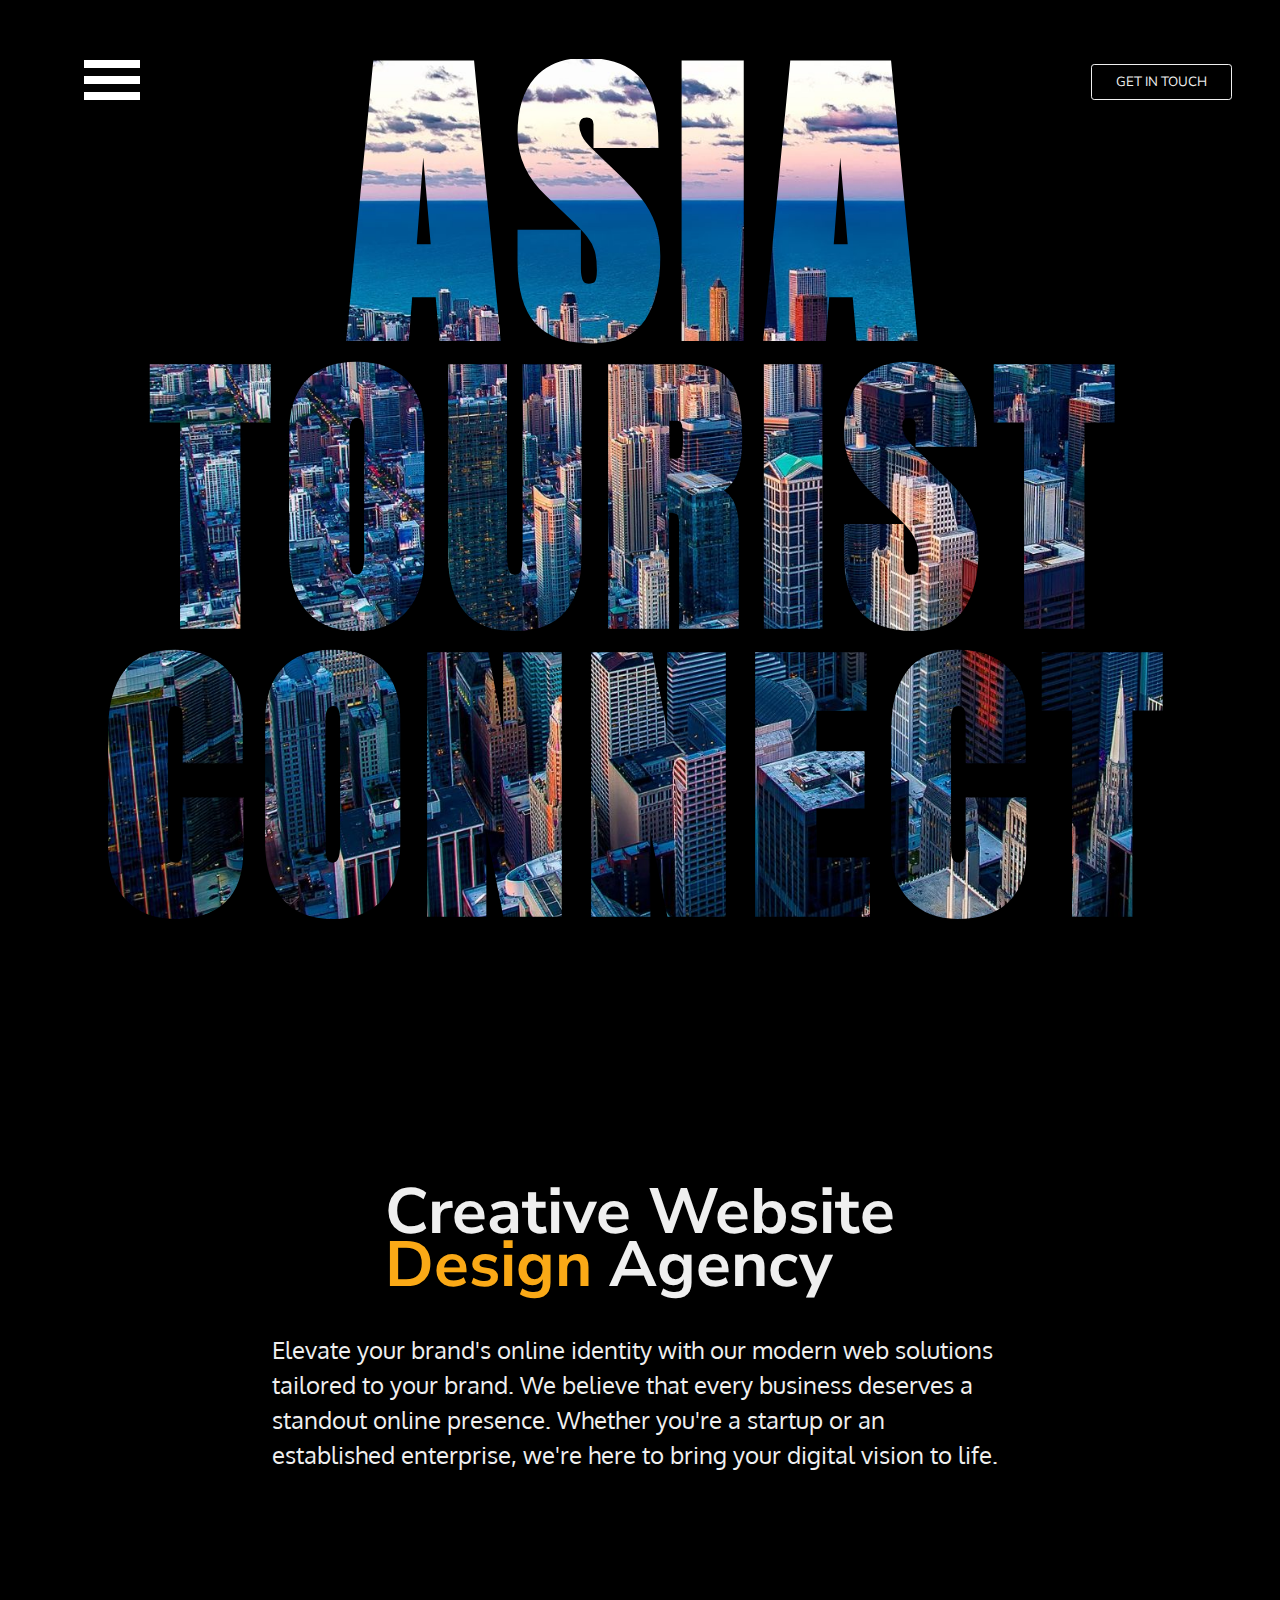
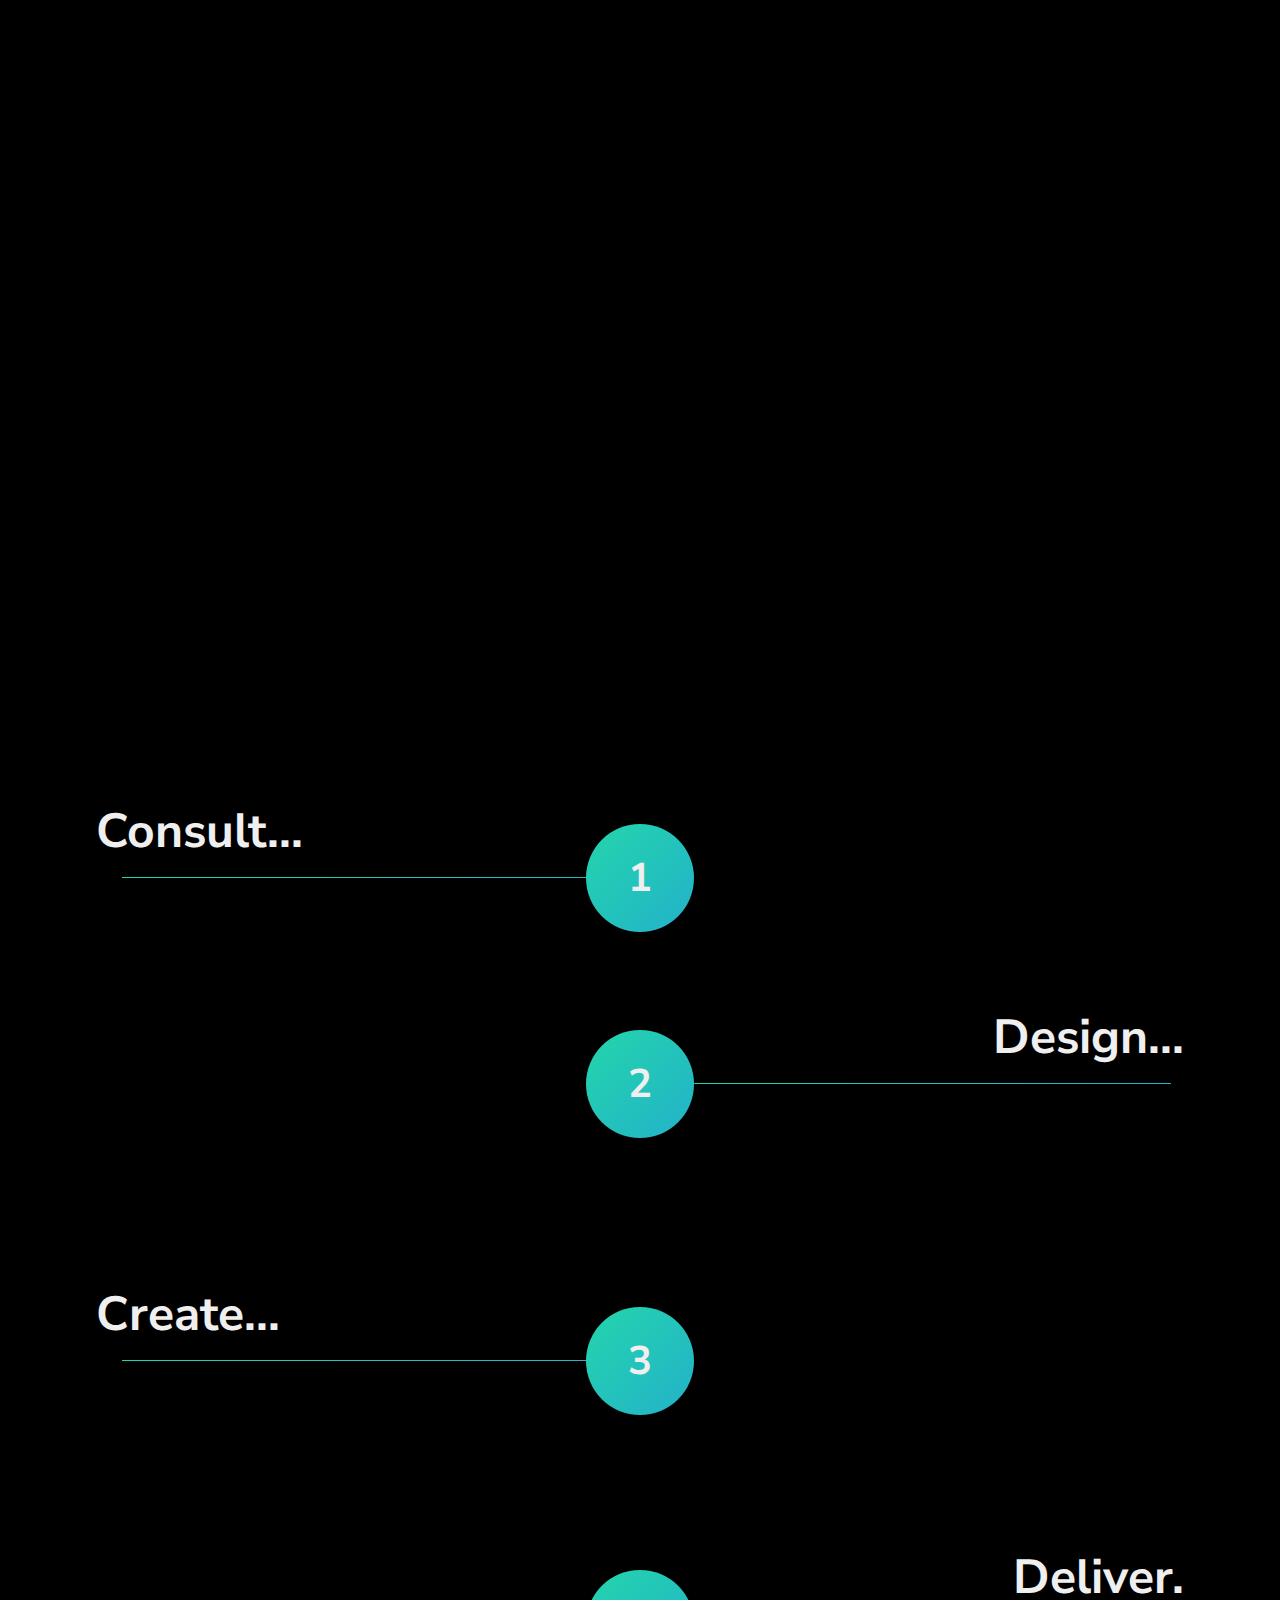
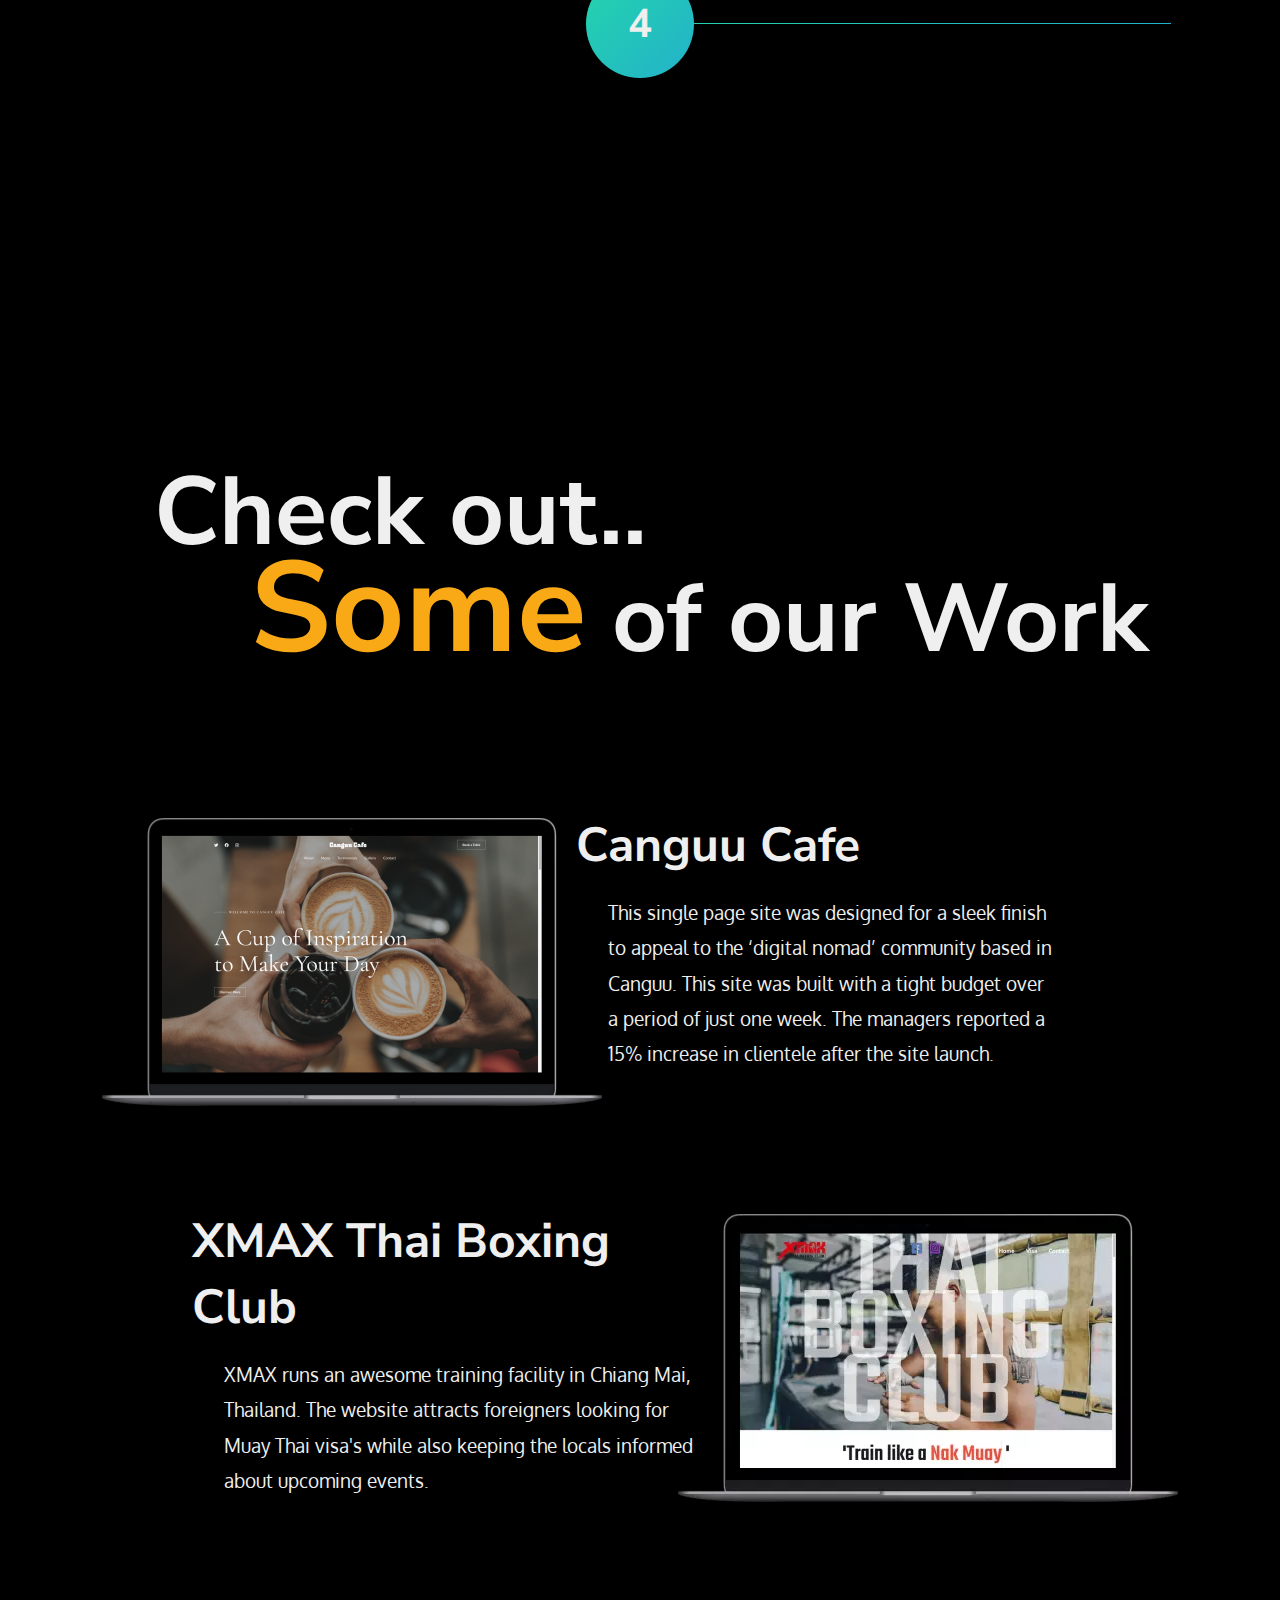
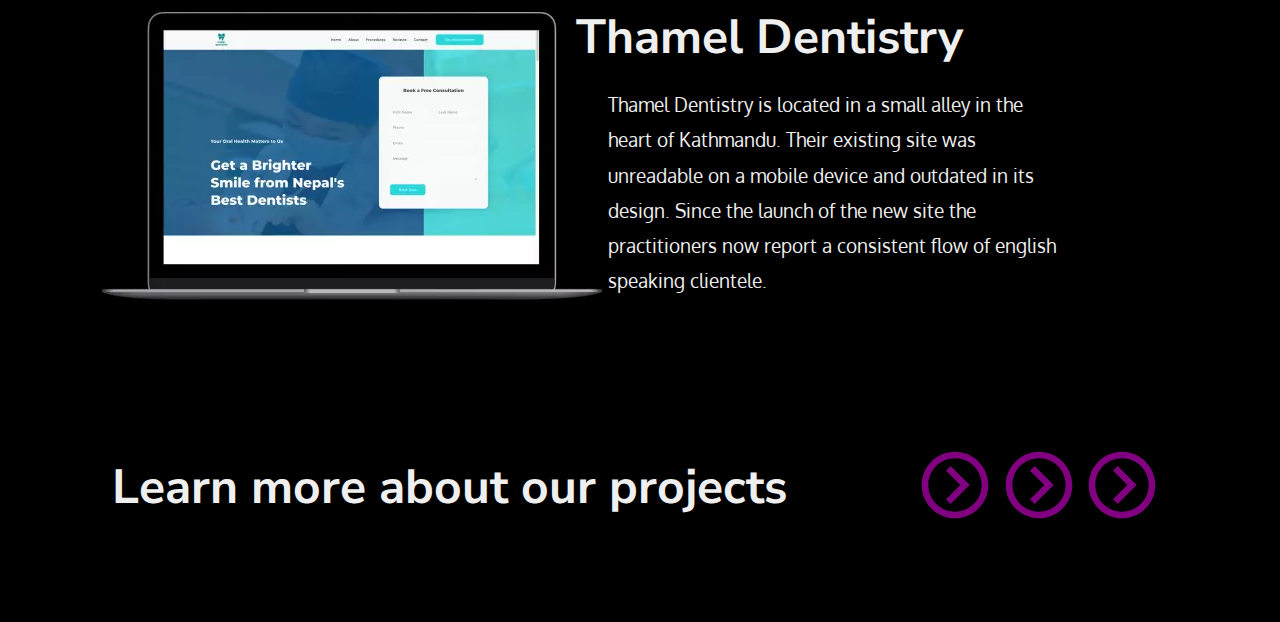
<file: index.html>
<!DOCTYPE html>
<html lang="en">

<head>
    <meta charset="UTF-8">
    <meta name="viewport" content="width=device-width, initial-scale=1.0">
    <link rel="preconnect" href="https://fonts.googleapis.com">
    <link rel="preconnect" href="https://fonts.gstatic.com" crossorigin>
    <link
        href="https://fonts.googleapis.com/css2?family=Anton&family=Nunito+Sans:opsz,wght@6..12,200;6..12,300;6..12,400;6..12,500&family=Oxygen:wght@300;400;700&display=swap"
        rel="stylesheet">
    <link rel="stylesheet" href="styles.css">
    <script defer src="script.js"></script>
    <title>Asia Tourist Connect</title>


</head>

<body>
    <header class="">
        <div class="toggle"><svg stroke="currentColor" fill="#fff" stroke-width="0" viewBox="0 0 512 512" height="4em"
                width="4em" xmlns="http://www.w3.org/2000/svg">
                <path d="M32 96v64h448V96H32zm0 128v64h448v-64H32zm0 128v64h448v-64H32z"></path>
            </svg></div>
        <dialog class="desktop-nav hidden">
            <svg id="closeBtn" stroke="currentColor" fill="#1F1F1F" stroke-width="0" viewBox="0 0 1024 1024"
                height="4em" width="4em" xmlns="http://www.w3.org/2000/svg">
                <path
                    d="M354 671h58.9c4.7 0 9.2-2.1 12.3-5.7L512 561.8l86.8 103.5c3 3.6 7.5 5.7 12.3 5.7H670c6.8 0 10.5-7.9 6.1-13.1L553.8 512l122.4-145.9c4.4-5.2.7-13.1-6.1-13.1h-58.9c-4.7 0-9.2 2.1-12.3 5.7L512 462.2l-86.8-103.5c-3-3.6-7.5-5.7-12.3-5.7H354c-6.8 0-10.5 7.9-6.1 13.1L470.2 512 347.9 657.9A7.95 7.95 0 0 0 354 671z">
                </path>
                <path
                    d="M880 112H144c-17.7 0-32 14.3-32 32v736c0 17.7 14.3 32 32 32h736c17.7 0 32-14.3 32-32V144c0-17.7-14.3-32-32-32zm-40 728H184V184h656v656z">
                </path>
            </svg>
            <a href="#">Meet the team</a>
            <a href="#">Information</a>
            <a href="#">Portfolio</a>
            <a href="#">Prices</a>
            <a href="#">FAQ's</a>
        </dialog>
        <button>Get in touch</button>
    </header>

    <section>
        <div class="hero-section">
            <h2 id="megaText"><span>Asia</span><br>Tourist<br>Connect</h2>
        </div>
    </section>

    <section class="hero-after-content">
        <div>
            <h1 id="heroHeading">Connect with the world..</h1>
        </div>
        <div>
            <p id="heroText"> </p>
        </div>
        </div>
    </section>

    <section class="info ">
        <div class="container info-container">
            <div class="info-content">
                <div class="title-wrapper">
                    <h1><span id="creative">Creative Website<br><span id="design">Design</span> Agency
                    </h1>
                </div>
                <div class="hero-text-wrapper">
                    <p>Elevate your brand's online identity with our modern web solutions tailored to your brand.
                        We believe that every business deserves a standout online presence. Whether you're a startup or
                        an
                        established enterprise, we're here to bring your digital vision to life.</p>
                </div>
            </div>
        </div>
        <div class="svg">
            <svg xmlns="http://www.w3.org/2000/svg" xmlns:xlink="http://www.w3.org/1999/xlink" width="600"
                zoomAndPan="magnify" viewBox="0 0 450 449.999984" height="600" preserveAspectRatio="xMidYMid meet"
                version="1.0">
                <defs>
                    <clipPath id="a26f075e18">
                        <path d="M 182 284 L 259 284 L 259 360.980469 L 182 360.980469 Z M 182 284 "
                            clip-rule="nonzero" />
                    </clipPath>
                    <clipPath id="9d0f210747">
                        <path d="M 18.304688 77.480469 L 95 77.480469 L 95 154 L 18.304688 154 Z M 18.304688 77.480469 "
                            clip-rule="nonzero" />
                    </clipPath>
                    <clipPath id="5925de96ea">
                        <path d="M 127 77.480469 L 291.304688 77.480469 L 291.304688 242 L 127 242 Z M 127 77.480469 "
                            clip-rule="nonzero" />
                    </clipPath>
                </defs>
                <g clip-path="url(#a26f075e18)">
                    <path fill="#000000"
                        d="M 220.324219 284.632812 C 199.21875 284.632812 182.105469 301.726562 182.105469 322.785156 C 182.105469 343.867188 199.21875 360.9375 220.324219 360.9375 C 241.433594 360.9375 258.546875 343.867188 258.546875 322.785156 C 258.546875 301.726562 241.433594 284.632812 220.324219 284.632812 Z M 220.324219 350.039062 C 205.265625 350.039062 193.027344 337.820312 193.027344 322.785156 C 193.027344 307.753906 205.265625 295.535156 220.324219 295.535156 C 235.382812 295.535156 247.625 307.753906 247.625 322.785156 C 247.625 337.820312 235.382812 350.039062 220.324219 350.039062 Z M 220.324219 350.039062 "
                        fill-opacity="1" fill-rule="nonzero" />
                </g>
                <g clip-path="url(#9d0f210747)">
                    <path fill="#000000"
                        d="M 56.527344 77.523438 C 35.417969 77.523438 18.304688 94.617188 18.304688 115.675781 C 18.304688 136.757812 35.417969 153.828125 56.527344 153.828125 C 77.632812 153.828125 94.746094 136.757812 94.746094 115.675781 C 94.746094 94.617188 77.632812 77.523438 56.527344 77.523438 Z M 56.527344 142.925781 C 41.46875 142.925781 29.226562 130.707031 29.226562 115.675781 C 29.226562 100.644531 41.46875 88.425781 56.527344 88.425781 C 71.585938 88.425781 83.824219 100.644531 83.824219 115.675781 C 83.824219 130.707031 71.585938 142.925781 56.527344 142.925781 Z M 56.527344 142.925781 "
                        fill-opacity="1" fill-rule="nonzero" />
                </g>
                <path fill="#000000"
                    d="M 132.964844 295.535156 C 105.875 295.535156 83.824219 273.539062 83.824219 246.484375 C 83.824219 222.066406 101.84375 201.921875 125.289062 198.214844 C 123.707031 194.804688 122.273438 191.316406 121.105469 187.71875 C 93.652344 193.234375 72.90625 217.488281 72.90625 246.484375 C 72.90625 279.542969 99.855469 306.4375 132.964844 306.4375 C 164.765625 306.4375 190.808594 281.613281 192.828125 250.375 C 189.136719 249.6875 185.492188 248.878906 181.976562 247.800781 C 181.253906 274.222656 159.609375 295.535156 132.964844 295.535156 Z M 132.964844 295.535156 "
                    fill-opacity="1" fill-rule="nonzero" />
                <path fill="#000000"
                    d="M 94.746094 246.484375 C 94.746094 249.503906 97.191406 251.933594 100.207031 251.933594 C 103.21875 251.933594 105.664062 249.503906 105.664062 246.484375 C 105.664062 231.449219 117.90625 219.230469 132.964844 219.230469 C 134.648438 219.230469 136.101562 218.425781 137.105469 217.226562 C 134.867188 214.476562 132.835938 211.546875 130.933594 208.539062 C 110.820312 209.628906 94.746094 226.152344 94.746094 246.484375 Z M 94.746094 246.484375 "
                    fill-opacity="1" fill-rule="nonzero" />
                <g clip-path="url(#5925de96ea)">
                    <path fill="#000000"
                        d="M 209.40625 77.523438 C 164.164062 77.523438 127.507812 114.117188 127.507812 159.277344 C 127.507812 204.4375 164.164062 241.03125 209.40625 241.03125 C 254.648438 241.03125 291.304688 204.4375 291.304688 159.277344 C 291.304688 114.117188 254.648438 77.523438 209.40625 77.523438 Z M 209.40625 230.132812 C 170.269531 230.132812 138.425781 198.34375 138.425781 159.277344 C 138.425781 120.210938 170.269531 88.425781 209.40625 88.425781 C 248.542969 88.425781 280.386719 120.210938 280.386719 159.277344 C 280.386719 198.34375 248.542969 230.132812 209.40625 230.132812 Z M 209.40625 230.132812 "
                        fill-opacity="1" fill-rule="nonzero" />
                </g>
                <path fill="#000000"
                    d="M 154.804688 164.726562 C 151.792969 164.726562 149.347656 162.296875 149.347656 159.277344 C 149.347656 126.214844 176.285156 99.324219 209.40625 99.324219 C 212.417969 99.324219 214.867188 101.777344 214.867188 104.773438 C 214.867188 107.792969 212.417969 110.226562 209.40625 110.226562 C 182.3125 110.226562 160.265625 132.234375 160.265625 159.277344 C 160.265625 162.296875 157.820312 164.726562 154.804688 164.726562 Z M 154.804688 164.726562 "
                    fill-opacity="1" fill-rule="nonzero" />
            </svg>
        </div>
    </section>

    <div class="services">

        <div class="services-content-border">
            <div class="services-content">
                <div class="title-wrapper">
                    <h1>Creative Website<br>Design Agency
                    </h1>
                </div>
                <p>Lorem, ipsum dolor sit amet consectetur adipisicing elit. Quae corporis cumque hic obcaecati
                    praesentium? Ea reprehenderit adipisci omnis voluptatibus dolorum!</p>
            </div>
        </div>

        <div class="services-content-border">
            <div class="services-content">
                <div class="title-wrapper">
                    <h1>Creative Website<br>Design Agency
                    </h1>
                </div>
                <p>Lorem, ipsum dolor sit amet consectetur adipisicing elit. Quae corporis cumque hic obcaecati
                    praesentium? Ea reprehenderit adipisci omnis voluptatibus dolorum!</p>
            </div>
        </div>

        <div class="services-content-border">
            <div class="services-content">
                <div class="title-wrapper">
                    <h1>Creative Website<br>Design Agency
                    </h1>
                </div>
                <p>Lorem, ipsum dolor sit amet consectetur adipisicing elit. Quae corporis cumque hic obcaecati
                    praesentium? Ea reprehenderit adipisci omnis voluptatibus dolorum!</p>
            </div>
        </div>
    </div>

    <div class="line-trigger"></div>
    <div id="startPointTrigger"></div>

    <section class="line-container">
        <div class="line"></div>
    </section>


    <section class="dropdowns">
        <div class="container grid">

            <!--Grid 1 -->
            <div class="consult dropdown-container">
                <div class="consult-wrapper dropdown-title">
                    <h2>Consult...</h2>
                    <svg id="consultArrow" stroke="currentColor" fill="currentColor" stroke-width="0"
                        viewBox="0 0 24 24" height="2.5em" width="2.5em" xmlns="http://www.w3.org/2000/svg">
                        <path
                            d="M12,2C6.486,2,2,6.486,2,12s4.486,10,10,10s10-4.486,10-10S17.514,2,12,2z M12,20c-4.411,0-8-3.589-8-8s3.589-8,8-8 s8,3.589,8,8S16.411,20,12,20z">
                        </path>
                        <path d="M6.293 13.293L7.707 14.707 12 10.414 16.293 14.707 17.707 13.293 12 7.586z"></path>
                    </svg>
                </div>
                <div class="divider divider-left"></div>
            </div>

            <!--Grid 2 -->
            <div class="numbers">
                <h3>1</h3>
            </div>

            <!--Grid 3 -->
            <div class="placeholder-div"></div>

            <!--Grid 2-1 -->
            <div data-drop="consult" class="consult-dropdown dropdown invisible">
                <p>Lorem ipsum dolor sit, amet consectetur adipisicing elit. Earum voluptatem excepturi nemo
                    repellat minus beatae provident error vitae? Architecto delectus minus accusantium voluptas
                    repellat tempora eveniet aliquam impedit cumque qui ipsum natus illo, quasi, debitis
                    recusandae
                    voluptatum consequatur nesciunt deserunt distinctio sapiente aspernatur. Corporis, nihil
                    tempora
                    veritatis porro suscipit aperiam.</p>
            </div>
            <!--Grid 2-2 -->
            <div class="numbers">
                <h3>2</h3>
            </div>

            <!--Grid 2-3 -->
            <div class="design dropdown-container">
                <div data-drop="design" class="design-wrapper dropdown-title">
                    <svg id="designArrow" stroke="currentColor" fill="currentColor" stroke-width="0" viewBox="0 0 24 24"
                        height="2.5em" width="2.5em" xmlns="http://www.w3.org/2000/svg">
                        <path
                            d="M12,2C6.486,2,2,6.486,2,12s4.486,10,10,10s10-4.486,10-10S17.514,2,12,2z M12,20c-4.411,0-8-3.589-8-8s3.589-8,8-8 s8,3.589,8,8S16.411,20,12,20z">
                        </path>
                        <path d="M6.293 13.293L7.707 14.707 12 10.414 16.293 14.707 17.707 13.293 12 7.586z"></path>
                    </svg>
                    <h2>Design...</h2>
                </div>
                <div class="divider divider-right"></div>

            </div>

            <!--Grid 3-1 -->
            <div data-drop="create" class="create dropdown-container">
                <div class="create-wrapper dropdown-title">
                    <h2>Create...</h2>
                    <svg id="createArrow" stroke="currentColor" fill="currentColor" stroke-width="0" viewBox="0 0 24 24"
                        height="2.5em" width="2.5em" xmlns="http://www.w3.org/2000/svg">
                        <path
                            d="M12,2C6.486,2,2,6.486,2,12s4.486,10,10,10s10-4.486,10-10S17.514,2,12,2z M12,20c-4.411,0-8-3.589-8-8s3.589-8,8-8 s8,3.589,8,8S16.411,20,12,20z">
                        </path>
                        <path d="M6.293 13.293L7.707 14.707 12 10.414 16.293 14.707 17.707 13.293 12 7.586z"></path>
                    </svg>
                </div>
                <div class="divider divider-left"></div>
            </div>

            <!--Grid 3-2 -->
            <div class="numbers">
                <h3>3</h3>
            </div>

            <!--Grid 3-3 -->
            <div data-drop="design" class="design-dropdown dropdown invisible">
                <p>Lorem ipsum, dolor sit amet consectetur adipisicing elit. Expedita necessitatibus eligendi culpa
                    beatae nostrum vero officia illo, deserunt consequatur dolorum! Lorem, ipsum dolor sit amet
                    consectetur adipisicing elit. Molestiae minima odio delectus
                    modi
                    velit
                    labore consectetur atque nostrum deleniti reprehenderit!</p>
            </div>

            <!--Grid 4-1 -->
            <div data-drop="create" class="create-dropdown dropdown invisible ">
                <p>Lorem ipsum dolor sit amet consectetur adipisicing elit. Quae dolorum assumenda quaerat
                    voluptates, sapiente, est amet saepe impedit possimus fugiat provident nobis eligendi
                    quisquam
                    exercitationem ad ex eius quia obcaecati. Fugit alias vero cupiditate fuga aspernatur quas,
                    animi officiis odio reiciendis illum odit hic necessitatibus incidunt doloremque mollitia
                    repellat deserunt.</p>
            </div>

            <!--Grid 4-2 -->
            <div id="endpointTrigger" class="numbers">
                <h3>4</h3>
            </div>


            <!--Grid 4-3 -->
            <div class="deliver dropdown-container">
                <div data-drop="deliver" class="deliver-wrapper dropdown-title">
                    <svg id="deliverArrow" stroke="currentColor" fill="currentColor" stroke-width="0"
                        viewBox="0 0 24 24" height="2.5em" width="2.5em" xmlns="http://www.w3.org/2000/svg">
                        <path
                            d="M12,2C6.486,2,2,6.486,2,12s4.486,10,10,10s10-4.486,10-10S17.514,2,12,2z M12,20c-4.411,0-8-3.589-8-8s3.589-8,8-8 s8,3.589,8,8S16.411,20,12,20z">
                        </path>
                        <path d="M6.293 13.293L7.707 14.707 12 10.414 16.293 14.707 17.707 13.293 12 7.586z"></path>
                    </svg>
                    <h2>Deliver.</h2>
                </div>
                <div class="divider divider-right"></div>
            </div>

            <!--Grid 5-1 -->
            <div class="placeholder-div"></div>

            <!--Grid 5-2 -->
            <div class="placeholder-div"></div>

            <!--Grid 5-3 -->
            <div data-drop="deliver" id="deliverDropdown" class="deliver-dropdown dropdown invisible ">
                <p>Lorem ipsum dolor sit amet consectetur adipisicing elit. Nobis nemo eaque atque minima, deserunt
                    autem
                    quidem sapiente vero illum ipsam?Lorem, ipsum dolor sit amet consectetur adipisicing elit.
                    Molestiae
                    minima odio delectus
                    modi
                    velit
                    labore consectetur atque nostrum deleniti reprehenderit!</p>
            </div>

        </div>



    </section>

    <section>
        <div class="portfolio-section">
            <div class="portfolio-title flip">
                <h2>Check out..<br><span id="someText">Some</span> of our Work</h2>
            </div>

            <div class="project-container flip dark">
                <div class="project-img canguu-img">
                    <img id="imageCanguu" src="assets/canguu-screenshot.png" alt="canguu cafe homepage">
                </div>
                <div class="project-content">
                    <div class="text">
                        <h3>Canguu Cafe</h3>
                        <p>This single page site was designed for a sleek finish to appeal to the ‘digital nomad’
                            community
                            based in Canguu. This site was built with a tight budget over a period of just one week. The
                            managers reported a 15% increase in clientele after the site launch.</p>
                    </div>

                    <div class="testimonial">
                        <img src="assets/phita.webp" alt="Phita Hall photo">
                        <h4>Phita Hall</h4>
                        <blockquote>"Thanks crew! The website looks even better then expected and our sales have
                            increased by 15%. Highly recommended!"</blockquote>
                    </div>
                </div>
            </div>

            <div class="project-container flip reverse dark">
                <div class="project-content reverse-content">
                    <div class="text reverse-text">
                        <h3>XMAX Thai Boxing Club</h3>
                        <p>XMAX runs an awesome training facility in Chiang Mai, Thailand. The website attracts
                            foreigners looking for Muay Thai visa's while also keeping the locals informed about
                            upcoming events.</p>
                    </div>

                    <div class="testimonial reverse-testimonial">
                        <img src="assets/phita.webp" alt="Phita Hall photo">
                        <h4>Helen</h4>
                        <blockquote>"I guess dans ok.."</blockquote>
                    </div>
                </div>
                <div class="project-img xmax-img">
                    <img id="imageXmax" src="assets/xmax-screenshot.webp" alt="xmax homepage">
                </div>
            </div>

            <div class="project-container flip dark">
                <div class="project-img thamel-img">
                    <img id="imageThamel" src="assets/thamel-screenshot.webp" alt="Thamel Dentistry homepage">
                </div>
                <div class="project-content">
                    <div class="text">
                        <h3>Thamel Dentistry</h3>
                        <p>Thamel Dentistry is located in a small alley in the heart of Kathmandu. Their existing site
                            was unreadable on a mobile device and outdated in its design. Since the launch of the new
                            site the practitioners now report a consistent flow of english speaking clientele.</p>
                    </div>

                    <div class="testimonial">
                        <img src="assets/uaun.webp" alt="Uaun Kham photo">
                        <h4>Uaun Kham</h4>
                        <blockquote>"I had no idea how much potential business we were missing with our old website,
                            Thanks crew for enlightening us all!"</blockquote>
                    </div>
                </div>
            </div>

            <div class="portfolio-link dark flip">
                <h3>Learn <span id='moreText'>more</span> about our projects</h3>
                <button id="porfolioLinkBtn"><svg stroke="currentColor" fill="#800080" stroke-width="0"
                        viewBox="0 0 24 24" height="6em" width="6em" xmlns="http://www.w3.org/2000/svg">
                        <path
                            d="M12,2C6.486,2,2,6.486,2,12s4.486,10,10,10s10-4.486,10-10S17.514,2,12,2z M12,20c-4.411,0-8-3.589-8-8s3.589-8,8-8 s8,3.589,8,8S16.411,20,12,20z">
                        </path>
                        <path d="M9.293 7.707L13.586 12 9.293 16.293 10.707 17.707 16.414 12 10.707 6.293z"></path>
                    </svg>
                    <svg stroke="currentColor" fill="#800080" stroke-width="0" viewBox="0 0 24 24" height="6em"
                        width="6em" xmlns="http://www.w3.org/2000/svg">
                        <path
                            d="M12,2C6.486,2,2,6.486,2,12s4.486,10,10,10s10-4.486,10-10S17.514,2,12,2z M12,20c-4.411,0-8-3.589-8-8s3.589-8,8-8 s8,3.589,8,8S16.411,20,12,20z">
                        </path>
                        <path d="M9.293 7.707L13.586 12 9.293 16.293 10.707 17.707 16.414 12 10.707 6.293z"></path>
                    </svg>
                    <svg stroke="currentColor" fill="#800080" stroke-width="0" viewBox="0 0 24 24" height="6em"
                        width="6em" xmlns="http://www.w3.org/2000/svg">
                        <path
                            d="M12,2C6.486,2,2,6.486,2,12s4.486,10,10,10s10-4.486,10-10S17.514,2,12,2z M12,20c-4.411,0-8-3.589-8-8s3.589-8,8-8 s8,3.589,8,8S16.411,20,12,20z">
                        </path>
                        <path d="M9.293 7.707L13.586 12 9.293 16.293 10.707 17.707 16.414 12 10.707 6.293z"></path>
                    </svg>
                </button>
            </div>
        </div>

    </section>
</body>

</html>
</file>
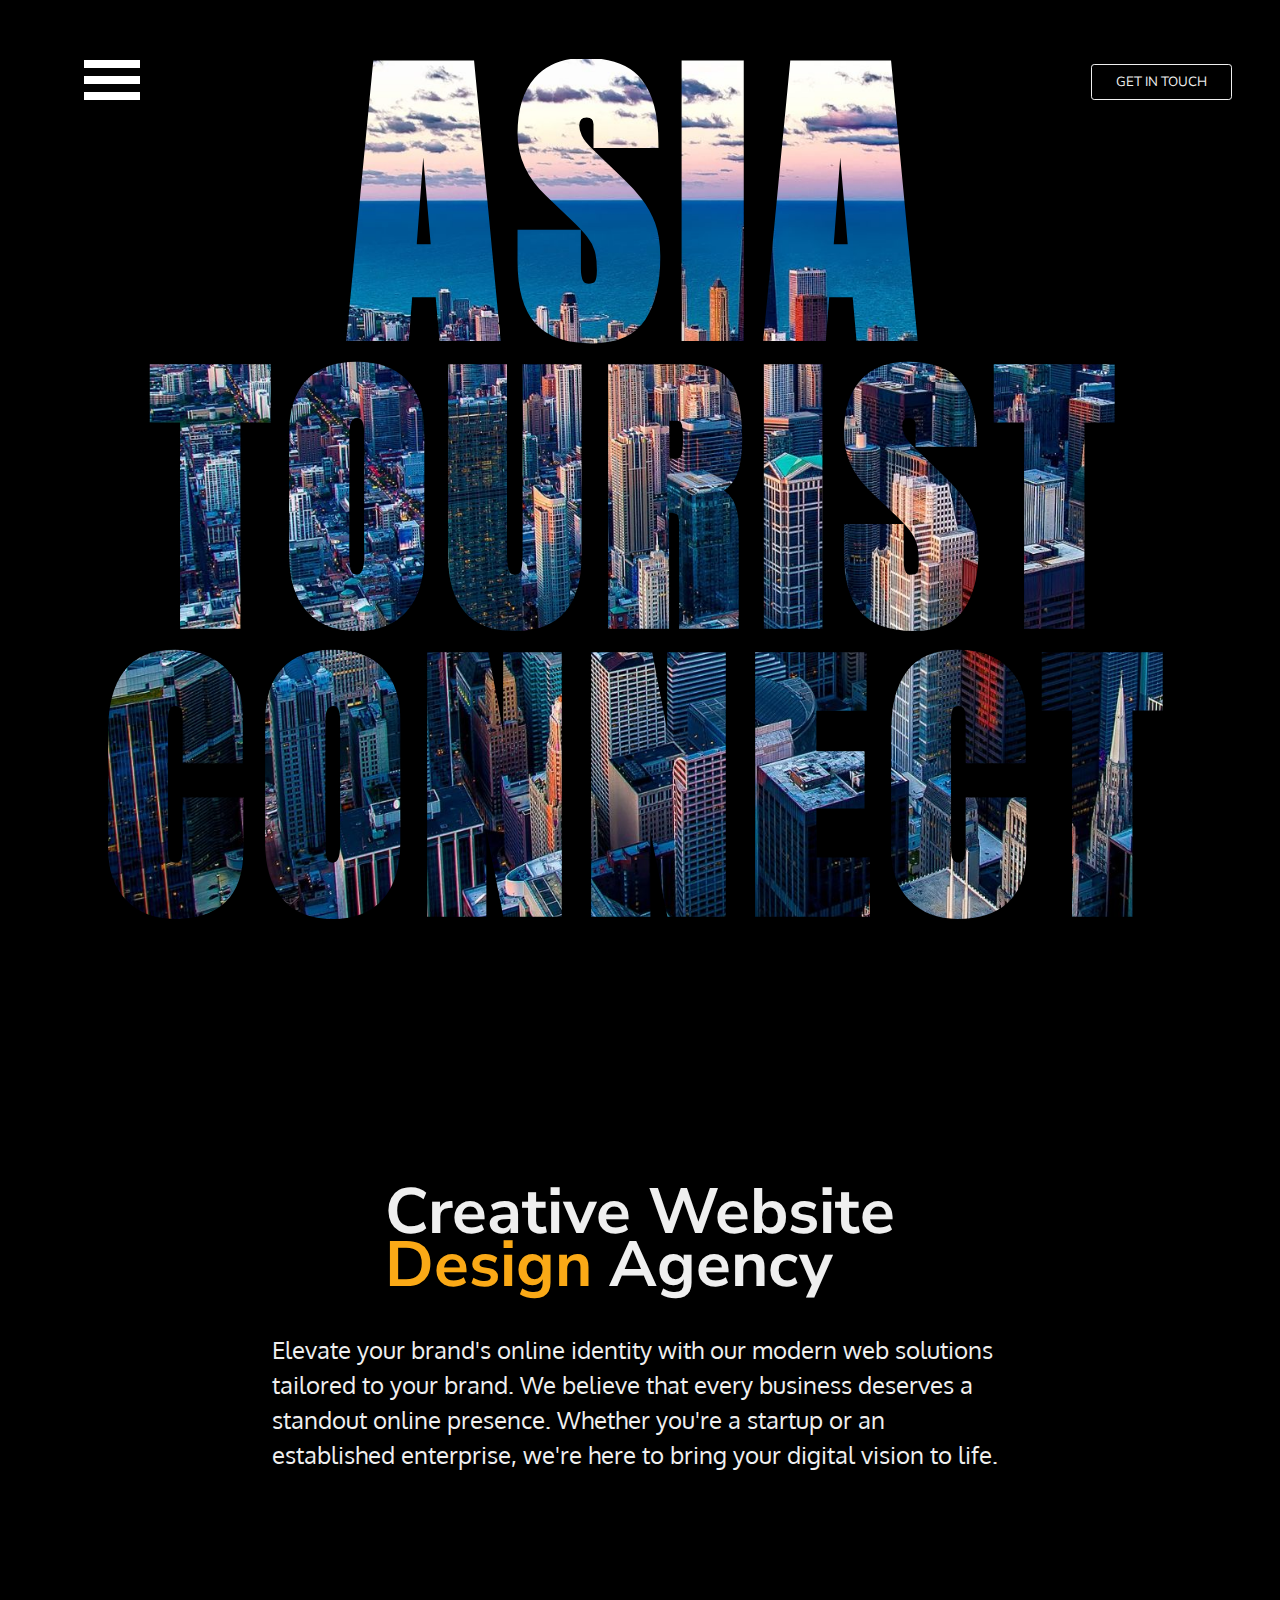
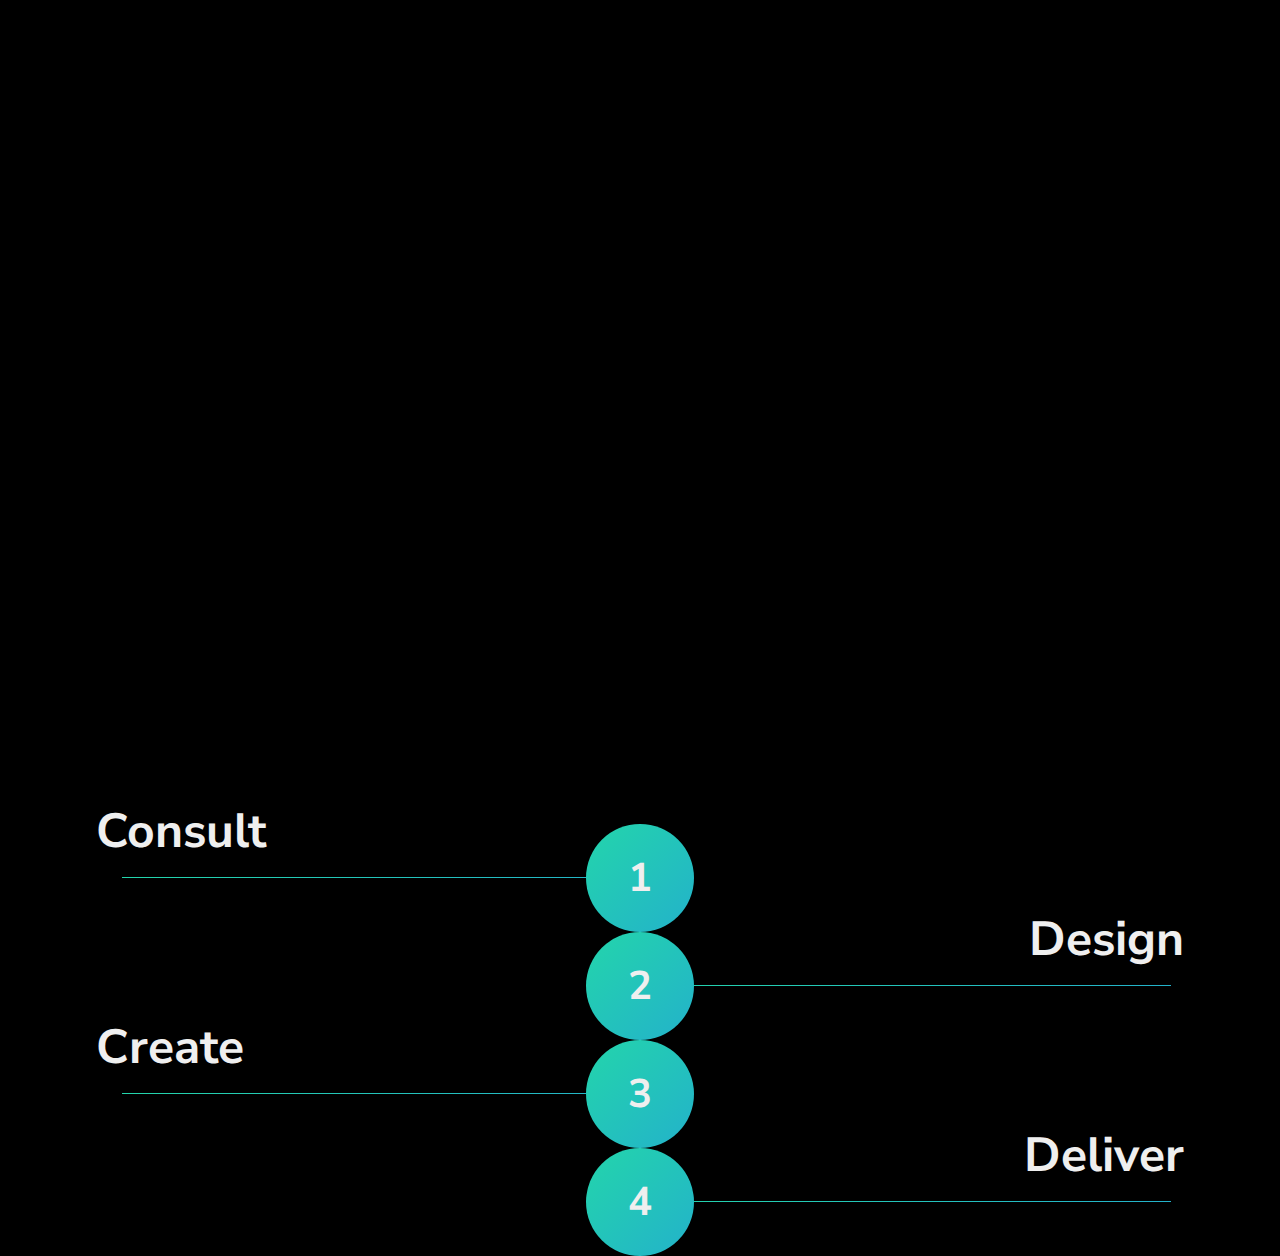
<file: backup.html>
<!DOCTYPE html>
<html lang="en">

<head>
    <meta charset="UTF-8">
    <meta name="viewport" content="width=device-width, initial-scale=1.0">
    <link rel="preconnect" href="https://fonts.googleapis.com">
    <link rel="preconnect" href="https://fonts.gstatic.com" crossorigin>
    <link
        href="https://fonts.googleapis.com/css2?family=Anton&family=Nunito+Sans:opsz,wght@6..12,200;6..12,300;6..12,400;6..12,500&family=Oxygen:wght@300;400;700&display=swap"
        rel="stylesheet">
    <title>Asia Tourist Connect</title>
    <link rel="stylesheet" href="styles.css">
    <script defer src="script.js"></script>
</head>

<body>
    <header class="">
        <div class="toggle"><svg stroke="currentColor" fill="#fff" stroke-width="0" viewBox="0 0 512 512" height="4em"
                width="4em" xmlns="http://www.w3.org/2000/svg">
                <path d="M32 96v64h448V96H32zm0 128v64h448v-64H32zm0 128v64h448v-64H32z"></path>
            </svg></div>
        <dialog class="desktop-nav hidden">
            <svg id="closeBtn" stroke="currentColor" fill="#1F1F1F" stroke-width="0" viewBox="0 0 1024 1024"
                height="4em" width="4em" xmlns="http://www.w3.org/2000/svg">
                <path
                    d="M354 671h58.9c4.7 0 9.2-2.1 12.3-5.7L512 561.8l86.8 103.5c3 3.6 7.5 5.7 12.3 5.7H670c6.8 0 10.5-7.9 6.1-13.1L553.8 512l122.4-145.9c4.4-5.2.7-13.1-6.1-13.1h-58.9c-4.7 0-9.2 2.1-12.3 5.7L512 462.2l-86.8-103.5c-3-3.6-7.5-5.7-12.3-5.7H354c-6.8 0-10.5 7.9-6.1 13.1L470.2 512 347.9 657.9A7.95 7.95 0 0 0 354 671z">
                </path>
                <path
                    d="M880 112H144c-17.7 0-32 14.3-32 32v736c0 17.7 14.3 32 32 32h736c17.7 0 32-14.3 32-32V144c0-17.7-14.3-32-32-32zm-40 728H184V184h656v656z">
                </path>
            </svg>
            <a href="#">Meet the team</a>
            <a href="#">Information</a>
            <a href="#">Portfolio</a>
            <a href="#">Prices</a>
            <a href="#">FAQ's</a>
        </dialog>
        <button>Get in touch</button>
    </header>

    <section>
        <div class="hero-section">
            <h2 id="megaText"><span>Asia</span><br>Tourist<br>Connect</h2>
        </div>
    </section>

    <section class="hero-after-content">
        <div>
            <h1 id="heroHeading">Connect with the world..</h1>
        </div>
        <div>
            <p id="heroText"> </p>
        </div>
        </div>
    </section>

    <section class="info ">
        <div class="container info-container">
            <!-- <div class="info-content-border"> -->
            <div class="info-content">
                <div class="title-wrapper">
                    <h1><span id="creative">Creative Website<br><span id="design">Design</span> Agency
                    </h1>
                </div>
                <div class="hero-text-wrapper">
                    <p>Elevate your brand's online identity with our modern web solutions tailored to your brand.
                        We believe that every business deserves a standout online presence. Whether you're a startup or
                        an
                        established enterprise, we're here to bring your digital vision to life.</p>
                </div>
            </div>
            <!-- </div> -->
        </div>
    </section>

    <div class="services">

        <div class="services-content-border">
            <div class="services-content">
                <div class="title-wrapper">
                    <h1>Creative Website<br>Design Agency
                    </h1>
                </div>
                <p>Lorem, ipsum dolor sit amet consectetur adipisicing elit. Quae corporis cumque hic obcaecati
                    praesentium? Ea reprehenderit adipisci omnis voluptatibus dolorum!</p>
            </div>
        </div>

        <div class="services-content-border">
            <div class="services-content">
                <div class="title-wrapper">
                    <h1>Creative Website<br>Design Agency
                    </h1>
                </div>
                <p>Lorem, ipsum dolor sit amet consectetur adipisicing elit. Quae corporis cumque hic obcaecati
                    praesentium? Ea reprehenderit adipisci omnis voluptatibus dolorum!</p>
            </div>
        </div>

        <div class="services-content-border">
            <div class="services-content">
                <div class="title-wrapper">
                    <h1>Creative Website<br>Design Agency
                    </h1>
                </div>
                <p>Lorem, ipsum dolor sit amet consectetur adipisicing elit. Quae corporis cumque hic obcaecati
                    praesentium? Ea reprehenderit adipisci omnis voluptatibus dolorum!</p>
            </div>
        </div>
    </div>

    <div class="line-trigger"></div>
    <div id="startPointTrigger"></div>

    <section class="line-container">
        <div class="line"></div>
    </section>


    <section class="dropdowns">
        <div class="container grid">

            <!--Grid 1 -->
            <div class="consult dropdown-container">
                <div class="consult-wrapper dropdown-title">
                    <h2>Consult</h2>
                    <svg stroke="currentColor" fill="#fff" stroke-width="0" viewBox="0 0 16 16" height="1em" width="1em"
                        xmlns="http://www.w3.org/2000/svg">
                        <path fill-rule="evenodd"
                            d="M1.646 4.646a.5.5 0 01.708 0L8 10.293l5.646-5.647a.5.5 0 01.708.708l-6 6a.5.5 0 01-.708 0l-6-6a.5.5 0 010-.708z"
                            clip-rule="evenodd"></path>
                    </svg>
                </div>
                <div class="divider divider-left"></div>

                <div class="consult-dropdown dropdown hidden">
                    <p>Lorem ipsum dolor sit, amet consectetur adipisicing elit. Earum voluptatem excepturi nemo
                        repellat minus beatae provident error vitae? Architecto delectus minus accusantium voluptas
                        repellat tempora eveniet aliquam impedit cumque qui ipsum natus illo, quasi, debitis
                        recusandae
                        voluptatum consequatur nesciunt deserunt distinctio sapiente aspernatur. Corporis, nihil
                        tempora
                        veritatis porro suscipit aperiam.</p>
                </div>
            </div>

            <!--Grid 2 -->
            <div class="numbers">
                <h3>1</h3>
            </div>

            <!--Grid 3 -->
            <div class="placeholder-div"></div>

            <!--Grid 2-1 -->
            <div class="placeholder-div"></div>

            <!--Grid 2-2 -->
            <div class="numbers">
                <h3>2</h3>
            </div>

            <!--Grid 2-3 -->
            <div class="design dropdown-container">
                <div class="design-wrapper dropdown-title">
                    <svg stroke="currentColor" fill="#fff" stroke-width="0" viewBox="0 0 16 16" height="1em" width="1em"
                        xmlns="http://www.w3.org/2000/svg">
                        <path fill-rule="evenodd"
                            d="M1.646 4.646a.5.5 0 01.708 0L8 10.293l5.646-5.647a.5.5 0 01.708.708l-6 6a.5.5 0 01-.708 0l-6-6a.5.5 0 010-.708z"
                            clip-rule="evenodd"></path>
                    </svg>
                    <h2>Design</h2>
                </div>
                <div class="divider divider-right"></div>
                <div class="design-dropdown dropdown hidden">
                    <p>Lorem, ipsum dolor sit amet consectetur adipisicing elit. Molestiae minima odio delectus
                        modi
                        velit
                        labore consectetur atque nostrum deleniti reprehenderit!</p>
                </div>
            </div>

            <!--Grid 3-1 -->
            <div class="create dropdown-container">
                <div class="create-wrapper dropdown-title">
                    <h2>Create</h2>

                    <svg stroke="currentColor" fill="#fff" stroke-width="0" viewBox="0 0 16 16" height="1em" width="1em"
                        xmlns="http://www.w3.org/2000/svg">
                        <path fill-rule="evenodd"
                            d="M1.646 4.646a.5.5 0 01.708 0L8 10.293l5.646-5.647a.5.5 0 01.708.708l-6 6a.5.5 0 01-.708 0l-6-6a.5.5 0 010-.708z"
                            clip-rule="evenodd"></path>
                    </svg>
                </div>
                <div class="divider divider-left"></div>

                <div class="create-dropdown dropdown hidden">
                    <p>Lorem ipsum dolor sit amet consectetur adipisicing elit. Quae dolorum assumenda quaerat
                        voluptates, sapiente, est amet saepe impedit possimus fugiat provident nobis eligendi
                        quisquam
                        exercitationem ad ex eius quia obcaecati. Fugit alias vero cupiditate fuga aspernatur quas,
                        animi officiis odio reiciendis illum odit hic necessitatibus incidunt doloremque mollitia
                        repellat deserunt.</p>
                </div>
            </div>

            <!--Grid 3-2 -->
            <div class="numbers">
                <h3>3</h3>
            </div>

            <!--Grid 3-3 -->
            <div class="placeholder-div"></div>

            <!--Grid 4-1 -->
            <div class="placeholder-div"></div>

            <!--Grid 4-2 -->
            <div class="numbers">
                <h3>4</h3>
            </div>

            <!--Grid 4-3 -->
            <div class="deliver dropdown-container">
                <div class="deliver-wrapper dropdown-title">
                    <svg stroke="currentColor" fill="#fff" stroke-width="0" viewBox="0 0 16 16" height="1em" width="1em"
                        xmlns="http://www.w3.org/2000/svg">
                        <path fill-rule="evenodd"
                            d="M1.646 4.646a.5.5 0 01.708 0L8 10.293l5.646-5.647a.5.5 0 01.708.708l-6 6a.5.5 0 01-.708 0l-6-6a.5.5 0 010-.708z"
                            clip-rule="evenodd"></path>
                    </svg>
                    <h2>Deliver</h2>
                </div>
                <div class="divider divider-right"></div>

                <div class="deliver-dropdown dropdown hidden">
                    <p>Lorem, ipsum dolor sit amet consectetur adipisicing elit. Molestiae minima odio delectus
                        modi
                        velit
                        labore consectetur atque nostrum deleniti reprehenderit!</p>
                </div>
            </div>
        </div>

    </section>

    <section>
        <div id="endpointTrigger"></div>
        <div class="next-section"></div>
    </section>
</body>

</html>
</file>
<file: styles.css>
:root {
    --textWhite: rgb(239, 239, 239);
    --textBlack: rgb(31, 31, 31);
    --bgc: black;
    --linearGradient: linear-gradient(-45deg, #ee7752, #e73c7e, #23a6d5, #23d5ab);
    --blackGradient: linear-gradient(45deg, #000000, #e73c7e, #000000, #23d5ab);
    --originalGradient: linear-gradient(-45deg, #ee7752, #e73c7e, #23a6d5, #23d5ab);
    --yellow: #FAA916;
}

body {
    margin: 0;
}

.container {
    padding: 0 10vw;
}

/* FONTS */
p {
    font-family: 'Oxygen', sans-serif;
}

h1,
h2,
h3,
h4,
a {
    font-family: 'Nunito Sans', sans-serif;
}

/* BUTTONS */
header button {
    font-family: 'Nunito Sans', sans-serif;
    text-transform: uppercase;
    color: var(--textWhite);
    border: 1.5px solid var(--textWhite);
    background-color: transparent;
    height: 20%;
    padding: .5rem 1.5rem;
    border-radius: .2rem;
    cursor: pointer;
}

header button:hover {
    box-shadow: 0 0 50px 2px var(--textWhite);
}


/* HEADER */
header {
    position: absolute;
    top: 0;
    left: 0;
    width: 90%;
    display: flex;
    justify-content: space-between;
    align-items: center;
    padding: 3rem 5rem;
    z-index: 30;
}

.toggle {
    cursor: pointer;
}

.desktop-nav {
    animation: fade-in 1000ms forwards;
    position: absolute;
    top: 0;
    left: 0;
    right: 70vw;
    height: 100vh;
    display: flex;
    align-items: flex-start;
    flex-direction: column;
    background-color: #ffffffe2;
    box-shadow: 0 0 2000px 2000px rgba(0, 0, 0, 0.7);
    padding: 2rem;
    opacity: 1;
}

@keyframes fade-in {
    0% {
        opacity: 0;
    }

    100% {
        opacity: 1;
    }
}


.desktop-nav a {
    text-decoration: none;
    color: var(--textBlack);
    font-size: 2rem;
    padding-bottom: 2rem;
    padding-left: 2rem;
}

.desktop-nav a:hover {
    font-weight: 700;
}

#closeBtn {
    align-self: flex-end;
    padding-bottom: 10vh;
    cursor: pointer;
}


/* HERO SECTION */
.hero-section {
    display: flex;
    flex-direction: column;
    justify-content: center;
    align-items: center;
    height: 110vh;
    background: var(--bgc);
}

.hero-section h2 {
    font-family: 'Anton', sans-serif;
    margin: 0;
    font-size: 33vh;
    text-transform: uppercase;
    text-align: center;
    line-height: 32vh;
    background-image: url('assets/city-backdrop.jpg');
    background-size: cover;
    background-clip: text;
    -webkit-background-clip: text;
    color: transparent;
    letter-spacing: 1rem;
    transition: color 3s, color 3s;

}

.hero-section h2 span {
    font-family: 'Anton', sans-serif;
    font-size: 35vh;
}

/* HERO AFTER CONTENT */
.hero-after-content {
    position: absolute;
    top: 10dvh;
    display: grid;
    grid-template-columns: 50% 1fr;
    align-items: center;
    height: 80dvh;
    gap: 2rem;
    padding: 0 8vw 0 14vw;
}

.hero-after-content h1 {
    color: var(--textWhite);
    font-size: 8rem;
    line-height: 7rem;
    opacity: 0;
    transition: opacity 3s ease-in;
}

.hero-text-wrapper {
    height: 30vh;
    display: flex;
    flex-direction: column;
    flex-wrap: wrap;
    justify-content: flex-start;
}

.hero-after-content p {
    color: var(--textWhite);
    font-size: 2rem;
    padding-top: 50dvh;
}


/* INFO SECTION */
.info {
    position: relative;
    background-color: var(--bgc);
    color: var(--textWhite);
    display: flex;
    align-items: center;
    justify-content: center;
    transition: background-color 4s, color 4.2s;
    height: 80dvh;
}

.svg svg {
    position: absolute;
    top: -10rem;
    left: 0;
}

.info-container {
    display: flex;
    flex-direction: column;
    align-items: center;
    justify-content: center;
    padding-top: 4rem;
}

.info-content {
    display: flex;
    flex-direction: column;
    align-items: center;
    width: 70vw;
    margin: 0.1rem;
    padding: 2rem;
}

h1 {
    font-size: 4rem;
    margin: 0;
    line-height: 3.3rem;
    padding-bottom: 1rem;
}

#design {
    color: var(--yellow);
    transition: color 2.4s, color 2.4s;
}

.info p {
    font-size: 1.5rem;
    line-height: 2.2rem;
    padding-left: 5rem;
    padding-right: 5rem;
}

/* SERVICES SECTION */
.services {
    display: grid;
    grid-template-columns: 1fr 1fr 1fr;
    grid-row: auto;
    gap: 2rem;
    padding: 8rem 2rem 0rem 2rem;
    margin: 0;
}

.services {
    background-color: black;
    color: var(--textWhite);
    display: flex;
    justify-content: center;
}

.services-content-border {
    background: var(--linearGradient);
    background-size: 400% 400%;
    animation: gradient 10s ease infinite;
    display: flex;
    flex-direction: column;
    align-items: center;
    opacity: 0;
    filter: blur(5px);
    transform: translateX(-100%);
    transition: all 1s
}

@keyframes gradient {
    0% {
        background-position: 0% 50%;
    }

    50% {
        background-position: 100% 50%;
    }

    100% {
        background-position: 0% 50%;
    }
}

.services-content-border:nth-child(2) {
    transition-delay: 200ms;
}

.services-content-border:nth-child(2) {
    transition-delay: 400ms;
}

.services-content {
    display: flex;
    flex-direction: column;
    align-items: center;
    width: 25vw;
    background-color: black;
    margin: 0.1rem;
    padding: 2rem;
}

/* LINES */
.line-container {
    position: relative;
    display: flex;
    justify-content: center;
    align-items: center;
    background-color: var(--bgc);
    height: 20vh;
    overflow: visible;
}

.line {
    position: absolute;
    top: 0;
    left: 50%;
    transform: translateX(-50%);
    width: 2px;
    background: var(--linearGradient);
    opacity: 0;
    height: 0;
    z-index: 30;
    transition: height 0.5s, opacity 0.5s;
}

/* DROPDOWNS SECTION */
.grid {
    display: grid;
    grid-template-columns: 1fr 18% 1fr;
    /* gap: 2rem; */
    padding: 0 6rem;
}

.numbers {
    height: 12vh;
    width: 12vh;
    min-height: 80px;
    min-width: 80px;
    border-radius: 50%;
    background: var(--linearGradient);
    background-size: 400% 400%;
    animation: gradient 10s ease infinite;
    display: flex;
    align-items: center;
    justify-content: center;
    font-size: 1.5rem;
    z-index: 50;
    place-self: center;
}

.numbers h3 {
    font-size: 2.5rem;
}

.grid1,
.grid2 {
    width: 100%;
}

.dropdowns {
    background-color: black;
    color: var(--textWhite);
}

.dropdown-container {
    width: 100%;
    display: flex;
    flex-direction: column;
    justify-content: center;
    align-self: center;
    margin-top: -9vh;
    z-index: 5;
}

.dropdown-container p {
    font-size: 1.2rem;
    line-height: 1.8rem;
}

.dropdown-title {
    display: flex;
    align-items: center;
    justify-content: space-between;
    width: 100%;
    gap: 1rem;
    font-size: 1.5rem;
    cursor: pointer;
}

.dropdown-title h2 {
    margin: 0;
    padding-bottom: 0.8rem;
    font-size: 3rem;
}

.dropdown-title svg {
    opacity: 0;
    transition: opacity 1s ease-out, transform 2s ease-out;
    padding: 0 2vw 0.8rem 0;
}

.dropdown-title svg {}

#designArrow,
#delverArrow {
    padding: 0 0 0.8rem 2vw;
}

.divider {
    background-color: var(--textWhite);
    width: 120%;
    height: 1px;
    background: linear-gradient(-45deg, #ee7752, #e73c7e, #23a6d5, #23d5ab);
    background-size: 400% 400%;
    animation: gradient 10s ease infinite;
}

.divider-left {
    margin-left: 2vw;
}

.divider-right {
    margin-left: -8vw;
}

.dropdown {
    width: 80%;
    opacity: 0;
    transition: opacity 2s ease-in forwards;
    animation: fade-in 2s;
}

@keyframes fade-in {
    from {
        opacity: 0;
    }

    to {
        opacity: 1;
    }
}

.design-dropdown,
.deliver-dropdown {
    align-self: flex-end;
    text-align: right;
}

.consult-dropdown,
.create-dropdown {
    justify-self: flex-end;
}

.dropdown p {
    line-height: 1.7rem;
}

/* PORTFOLIO SECTION */

.portfolio-section {
    background-color: var(--bgc);
    margin: 0;
    display: flex;
    flex-direction: column;
}

.project-img {
    display: flex;
    justify-content: center;
}

.project-img:hover {
    animation: opacityAnimation 1000ms ease;

}

@keyframes opacityAnimation {
    0% {
        opacity: 0;
    }

    25% {
        opacity: .25;
    }

    50% {
        opacity: .5;
    }

    75% {
        opacity: .75;
    }

    100% {
        opacity: 1;
    }
}

.portfolio-title {
    display: flex;
    align-items: center;
    margin: 0;
    color: var(--textWhite);
    font-size: 4rem;
    padding-left: 12vw;
    line-height: 6rem;
    padding-bottom: 1rem;
}

.portfolio-section h2 span {
    color: var(--yellow);
    font-size: 8rem;
    padding-left: 6rem;
}

.project-container {
    position: relative;
    display: grid;
    grid-row: auto;
    grid-template-columns: 40% 1fr;
    padding: 3rem 10rem;
    transition: opacity 1s ease-in-out;
}

.project-content:hover .text {
    opacity: 0;
    transition: opacity 1s ease-in-out;

}

.project-content:hover .testimonial {
    opacity: 1;
    transition: opacity 1s ease-in-out;
}

.reverse-content {
    max-width: 60vw;
}

.project-container h3 {
    font-size: 3rem;
    margin-bottom: -.1rem;
}

.project-container p {
    font-size: 1.2rem;
    line-height: 2.2rem;
    padding-left: 2rem;
}

.text {
    position: absolute;
    top: 0;
    padding-right: 14rem;
    padding-left: 2rem;
    opacity: 1;
    transition: opacity 1s ease-in-out forwards;
}

.reverse-text {
    max-width: 40vw;
    padding-right: 0;
}

.testimonial {
    position: absolute;
    top: 5rem;
    opacity: 0;
    transition: opacity 1s ease-in-out forwards;
    display: flex;
    flex-direction: column;
    align-items: center;
    justify-content: center;
    padding-right: 12rem;
}

.reverse-testimonial {
    padding-right: 0;
    padding-left: 12rem;
}

.testimonial h4 {
    margin: 0;
    padding: .8rem;
    font-size: 2rem;
}

.testimonial blockquote {
    font-family: 'Nunito Sans', sans-serif;
    font-size: 1.2rem;
    line-height: 1.6rem;
    text-align: center;
    font-style: italic;
    margin: 0;
}

.testimonial img {
    height: 80px;
    width: 80px;
    border-radius: 50%;
}

.reverse {
    grid-template-columns: 1fr 40%;
}

/* PORTFOLIO LINK SECTION */
.portfolio-link {
    display: flex;
    align-items: center;
    justify-content: center;
    height: 30vh;
    cursor: pointer;
}

.portfolio-link h3 {
    font-size: 3rem;
}

.portfolio-link button {
    background-color: transparent;
    border: none;
    padding-left: 10vw;
    cursor: pointer;
}

/* JAVASCRIPT CLASSES */
.hidden {
    display: none;
}


.show {
    opacity: 1;
    filter: blur(0);
    transform: translateX(0);
}

.invisible {
    opacity: 0;
    transition: opacity 2s ease-out forwards;
}

.dark {
    background-color: var(--bgc);
    color: var(--textWhite);
    transition: background-color 0.8s, color 1.2s;
}


.light {
    background-color: var(--textWhite);
    color: var(--textBlack);
    transition: background-color 0.8s, color 1.2s;
}


.rotate {
    opacity: 1 !important;
    animation: rotate-animation 2s ease-in-out forwards;
    transition: opacity 1s ease-in-out;
    fill: #800080;
}

@keyframes rotate-animation {
    0% {
        transform: rotate(0deg);
    }

    100% {
        transform: rotate(180deg);
    }
}

.rotate-anti {
    opacity: 1 !important;
    animation: rotate-animation-anti 2s ease-in-out forwards;
    transition: opacity 1s ease-in-out;
    fill: purple;
}

@keyframes rotate-animation-anti {
    0% {
        transform: rotate(0deg);
    }

    100% {
        transform: rotate(-180deg);
    }
}
</file>
